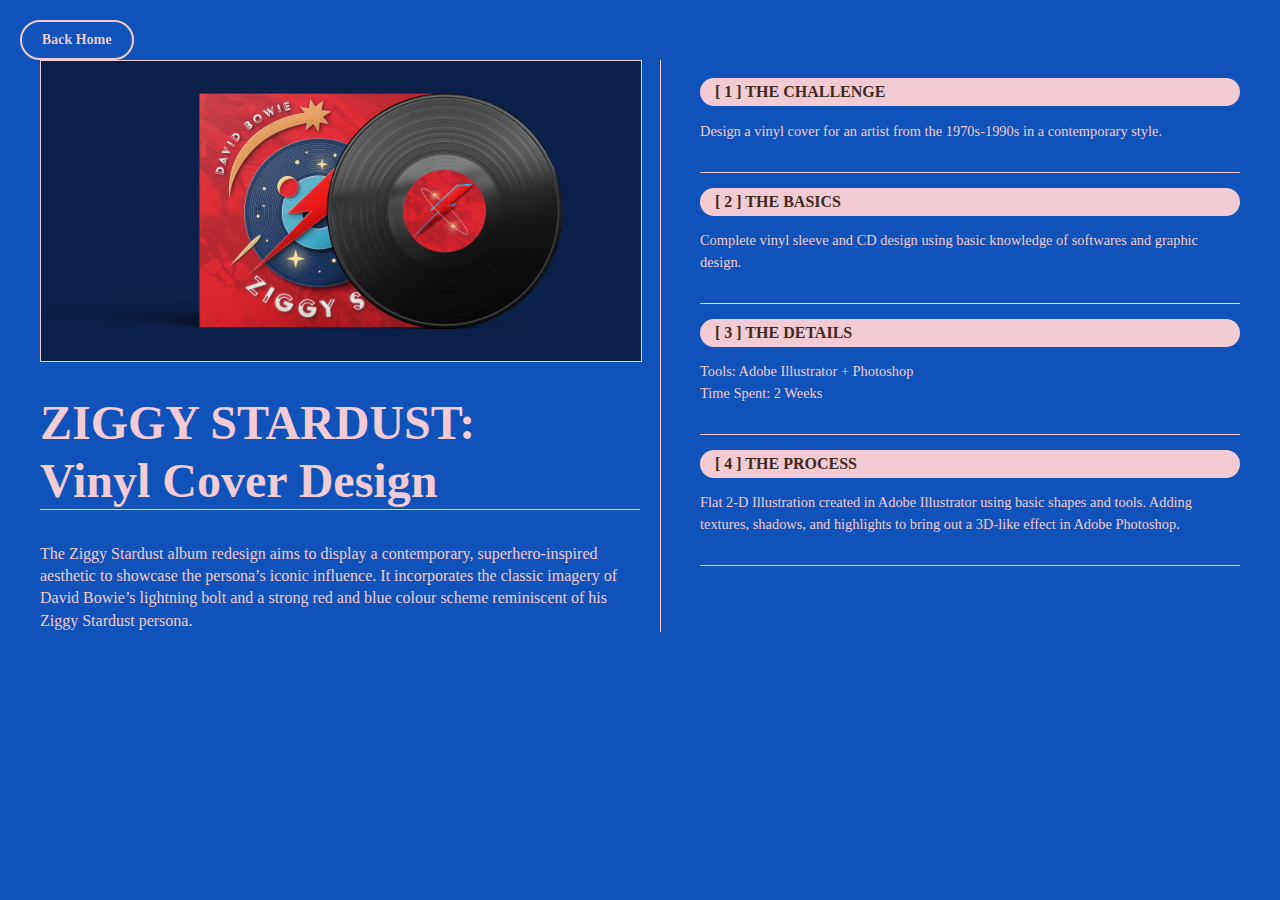
<file: project1.html>
<!DOCTYPE html>
<html lang="en">
<head>
    <meta charset="UTF-8">
    <meta name="viewport" content="width=device-width, initial-scale=1.0">
    <title>Case Study</title>
    <style>
        body {
            margin: 0;
            padding: 0;
            font-family: 'Geist Mono', serif;
            color: #F3CBD4;
            background-color: #0F52BA;
        }

        a {
            text-decoration: none;
            color: inherit;
        }

        .back-home-button {
            position: fixed;
            top: 20px;
            left: 20px;
            padding: 10px 20px;
            font-size: 14px;
            font-weight: bold;
            color: #F3CBD4;
            border: 2px solid #F3CBD4;
            border-radius: 25px;
            cursor: pointer;
            transition: background-color 0.3s;
        }

        .back-home-button:hover {
            background-color: #F3CBD4;
            color: #402920;
        }

        .case-study-container {
            display: flex;
            justify-content: space-between;
            align-items: flex-start;
            padding: 40px;
            max-width: 1200px;
            margin: 0 auto;
            flex-wrap: wrap;
        }

        .left-section {
            width: 50%;
            margin-top: 20px;
            padding-right: 20px;
            border-right: 1px solid #F3CBD4;
        }

        .image-container {
    width: 100%;
    height: 300px;
    overflow: hidden;
    position: relative;
    border: 1px solid #F3CBD4;
    display: flex; /* This will allow us to center the image */
    justify-content: center; /* Centers horizontally */
    align-items: center; /* Centers vertically */
}

.top-image {
    width: 100%;
    height: 100%;
    object-fit: cover; /* Ensures the image covers the container while maintaining its aspect ratio */
    object-position: center; /* Ensures the image is centered within the container */
}


        /* Title Section */
        .title-section {
            margin-top: 20px;
        }

        .title-section h1 {
            font-size: 3rem;
            line-height: 1.2;
            font-weight: 600;
            text-align: left;
            border-bottom: 1px solid #F3CBD4;
        }

        .description {
            font-size: 1rem;
            line-height: 1.4;
            margin-top: 5px;
            color: #F3CBD4;
        }

        /* Right Section (Content) */
        .right-section {
            width: 45%;
            margin-top: 25px;
            padding-left: 20px;
        }

        /* Content Section */
        .content-item {
            border-bottom: 1px solid #F3CBD4;
            padding-bottom: 15px;
            margin-bottom: 15px;
        }

        .content-item h2 {
            font-size: 1rem;
            font-weight: 700;
            background-color: #F3CBD4;
            color: #402920;
            padding: 5px 15px;
            border-radius: 20px;
        }

        .content-item p {
            font-size: 0.9rem;
            font-weight: 400;
            line-height: 1.5;
        }

        /* Lightbox styles */
        .lightbox {
            display: none;
            position: fixed;
            top: 0;
            left: 0;
            width: 100%;
            height: 100%;
            background: rgba(0, 0, 0, 0.8);
            z-index: 1000;
            justify-content: center;
            align-items: center;
        }

        .lightbox img {
            max-width: 90%;
            max-height: 80%;
            margin: 0 auto;
        }

        .lightbox .nav-btn {
            position: absolute;
            top: 50%;
            transform: translateY(-50%);
            color: #F3CBD4;
            font-size: 30px;
            cursor: pointer;
            z-index: 2;
        }

        .lightbox .prev-btn {
            left: 20px;
        }

        .lightbox .next-btn {
            right: 20px;
        }

    </style>
</head>
<body>
    <!-- Back Home Button -->
    <a href="index.html" class="back-home-button">Back Home</a>

    <!-- Case Study Layout -->
    <div class="case-study-container">
        <!-- Left Section: Image and Title -->
        <div class="left-section">
            <div class="image-container" id="imageContainer">
                <img src="vinyl mockup 1.png" alt="Image above title" class="top-image" id="mainImage">
            </div>
            <div class="title-section">
                <h1>ZIGGY STARDUST:<br>Vinyl Cover Design</h1>
                <span class="description">The Ziggy Stardust album redesign aims to display a contemporary, 
                    superhero-inspired aesthetic to showcase the persona’s iconic influence. It incorporates 
                    the classic imagery of David Bowie’s lightning bolt and a strong red and blue colour scheme 
                    reminiscent of his Ziggy Stardust persona.</span>
            </div>            
        </div>

        <!-- Right Section: Content Section -->
        <div class="right-section">
            <div class="content-item">
                <h2>[ 1 ] THE CHALLENGE</h2>
                <p>Design a vinyl cover for an artist from the 1970s-1990s in a contemporary style.</p>
            </div>
            <div class="content-item">
                <h2>[ 2 ] THE BASICS</h2>
                <p>Complete vinyl sleeve and CD design using basic knowledge of softwares and graphic design.</p>
            </div>
            <div class="content-item">
                <h2>[ 3 ] THE DETAILS</h2>
                <p>Tools: Adobe Illustrator + Photoshop
                <br> Time Spent: 2 Weeks</p>
            </div>
            <div class="content-item">
                <h2>[ 4 ] THE PROCESS</h2>
                <p>Flat 2-D Illustration created in Adobe Illustrator using basic shapes and tools. 
                    Adding textures, shadows, and highlights to bring out a 3D-like effect in Adobe Photoshop.</p>
            </div>
        </div>
    </div>

    <!-- Lightbox Modal -->
    <div id="lightbox" class="lightbox">
        <span class="nav-btn prev-btn" onclick="changeImage(-1)">&#10094;</span>
        <img src="vinyl mockup 1.png" alt="Expanded image" id="lightboxImage">
        <span class="nav-btn next-btn" onclick="changeImage(1)">&#10095;</span>
    </div>

    <script>
        // Lightbox functionality
        const lightbox = document.getElementById('lightbox');
        const mainImage = document.getElementById('mainImage');
        const lightboxImage = document.getElementById('lightboxImage');
        const images = ['vinyl mockup 1.png', 'vinyl mockup 3.png', 'vinyl mockup 2.png']; // Array of image sources
        let currentImageIndex = 0;

        // Open the lightbox
        mainImage.addEventListener('click', () => {
            lightbox.style.display = 'flex';
            lightboxImage.src = images[currentImageIndex];
        });

        // Close the lightbox when clicked outside the image
        lightbox.addEventListener('click', (event) => {
            if (event.target === lightbox) {
                lightbox.style.display = 'none';
            }
        });

        // Navigate through the images
        function changeImage(direction) {
            currentImageIndex += direction;
            if (currentImageIndex < 0) currentImageIndex = images.length - 1;
            if (currentImageIndex >= images.length) currentImageIndex = 0;
            lightboxImage.src = images[currentImageIndex];
        }
    </script>
</body>
</html>
</file>
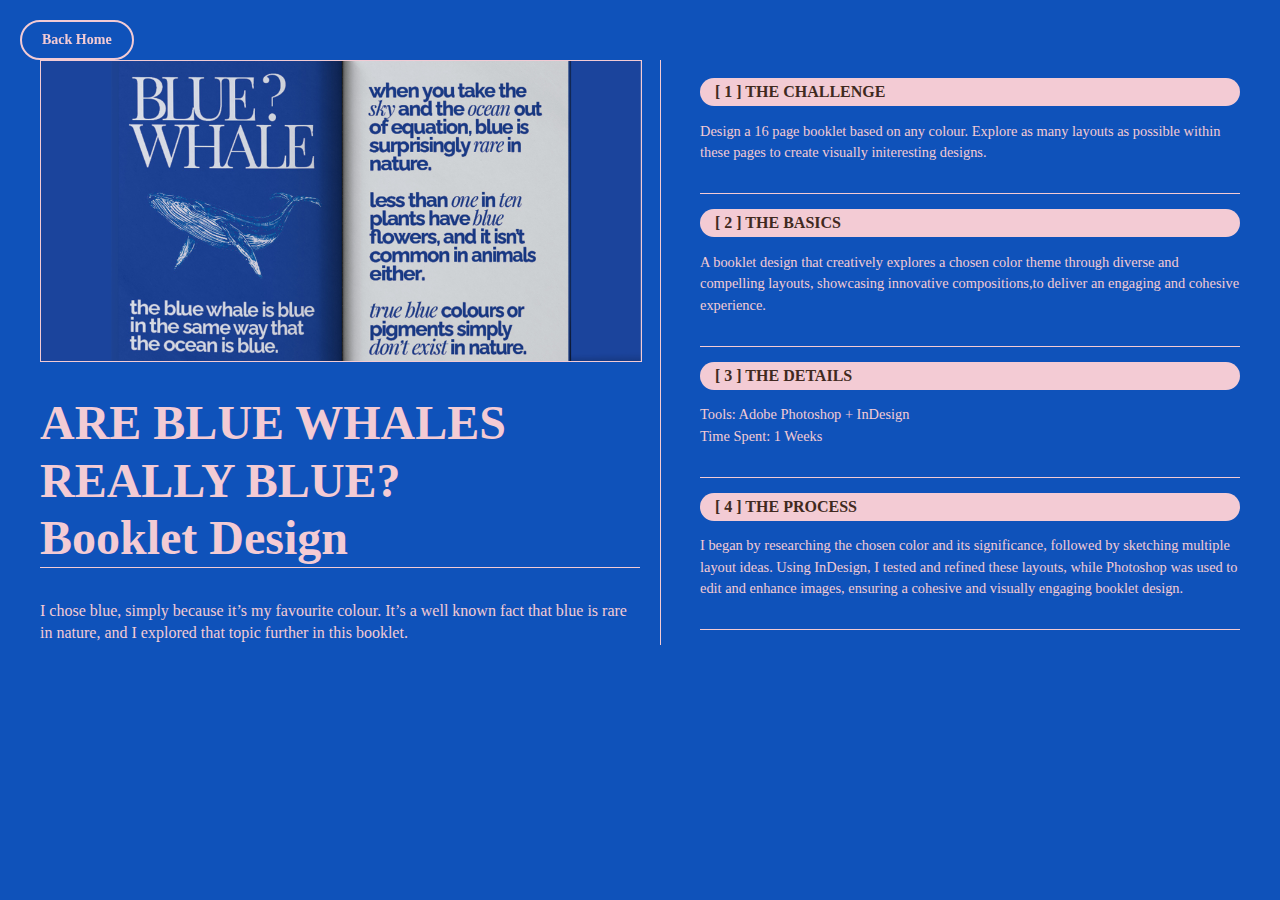
<file: project3.html>
<!DOCTYPE html>
<html lang="en">
<head>
    <meta charset="UTF-8">
    <meta name="viewport" content="width=device-width, initial-scale=1.0">
    <title>Case Study</title>
    <style>
        body {
            margin: 0;
            padding: 0;
            font-family: 'Geist Mono', serif;
            color: #F3CBD4;
            background-color: #0F52BA;
        }

        a {
            text-decoration: none;
            color: inherit;
        }

        .back-home-button {
            position: fixed;
            top: 20px;
            left: 20px;
            padding: 10px 20px;
            font-size: 14px;
            font-weight: bold;
            color: #F3CBD4;
            border: 2px solid #F3CBD4;
            border-radius: 25px;
            cursor: pointer;
            transition: background-color 0.3s;
        }

        .back-home-button:hover {
            background-color: #F3CBD4;
            color: #402920;
        }

        .case-study-container {
            display: flex;
            justify-content: space-between;
            align-items: flex-start;
            padding: 40px;
            max-width: 1200px;
            margin: 0 auto;
            flex-wrap: wrap;
        }

        .left-section {
            width: 50%;
            margin-top: 20px;
            padding-right: 20px;
            border-right: 1px solid #F3CBD4;
        }

        .image-container {
    width: 100%;
    height: 300px;
    overflow: hidden;
    position: relative;
    border: 1px solid #F3CBD4;
    display: flex; /* This will allow us to center the image */
    justify-content: center; /* Centers horizontally */
    align-items: center; /* Centers vertically */
}

.top-image {
    width: 100%;
    height: 100%;
    object-fit: cover; /* Ensures the image covers the container while maintaining its aspect ratio */
    object-position: center; /* Ensures the image is centered within the container */
}

        /* Title Section */
        .title-section {
            margin-top: 20px;
        }

        .title-section h1 {
            font-size: 3rem;
            line-height: 1.2;
            font-weight: 600;
            text-align: left;
            border-bottom: 1px solid #F3CBD4;
        }

        .description {
            font-size: 1rem;
            line-height: 1.4;
            margin-top: 5px;
            color: #F3CBD4;
        }

        /* Right Section (Content) */
        .right-section {
            width: 45%;
            margin-top: 25px;
            padding-left: 20px;
        }

        /* Content Section */
        .content-item {
            border-bottom: 1px solid #F3CBD4;
            padding-bottom: 15px;
            margin-bottom: 15px;
        }

        .content-item h2 {
            font-size: 1rem;
            font-weight: 700;
            background-color: #F3CBD4;
            color: #402920;
            padding: 5px 15px;
            border-radius: 20px;
        }

        .content-item p {
            font-size: 0.9rem;
            font-weight: 400;
            line-height: 1.5;
        }

        /* Lightbox styles */
        .lightbox {
            display: none;
            position: fixed;
            top: 0;
            left: 0;
            width: 100%;
            height: 100%;
            background: rgba(0, 0, 0, 0.8);
            z-index: 1000;
            justify-content: center;
            align-items: center;
        }

        .lightbox img {
            max-width: 90%;
            max-height: 80%;
            margin: 0 auto;
        }

        .lightbox .nav-btn {
            position: absolute;
            top: 50%;
            transform: translateY(-50%);
            color: #F3CBD4;
            font-size: 30px;
            cursor: pointer;
            z-index: 2;
        }

        .lightbox .prev-btn {
            left: 20px;
        }

        .lightbox .next-btn {
            right: 20px;
        }

    </style>
</head>
<body>
    <!-- Back Home Button -->
    <a href="index.html" class="back-home-button">Back Home</a>

    <!-- Case Study Layout -->
    <div class="case-study-container">
        <!-- Left Section: Image and Title -->
        <div class="left-section">
            <div class="image-container" id="imageContainer">
                <img src="book-mockup-4.jpg" alt="Image above title" class="top-image" id="mainImage">
            </div>
            <div class="title-section">
                <h1>ARE BLUE WHALES REALLY BLUE?<br>Booklet Design</h1>
                <span class="description">I chose blue, simply because it’s my favourite colour. 
                    It’s a well known fact that blue is rare in nature, and I explored that topic further in this booklet. </span>
            </div>            
        </div>

        <!-- Right Section: Content Section -->
        <div class="right-section">
            <div class="content-item">
                <h2>[ 1 ] THE CHALLENGE</h2>
                <p>Design a 16 page booklet based on any colour. Explore as many layouts as possible within these
                    pages to create visually initeresting designs.
                </p>
            </div>
            <div class="content-item">
                <h2>[ 2 ] THE BASICS</h2>
                <p>A booklet design that creatively explores a chosen color theme through diverse and compelling layouts, 
                    showcasing innovative compositions,to deliver an engaging and cohesive experience.
                </p>
            </div>
            <div class="content-item">
                <h2>[ 3 ] THE DETAILS</h2>
                <p>Tools: Adobe Photoshop + InDesign <br> Time Spent: 1 Weeks</p>
            </div>
            <div class="content-item">
                <h2>[ 4 ] THE PROCESS</h2>
                <p>I began by researching the chosen color and its significance, followed by 
                    sketching multiple layout ideas. Using InDesign, I tested and refined these layouts, 
                    while Photoshop was used to edit and enhance images, ensuring a cohesive and visually 
                    engaging booklet design.                
                </p>
            </div>
        </div>
    </div>

    <!-- Lightbox Modal -->
    <div id="lightbox" class="lightbox">
        <span class="nav-btn prev-btn" onclick="changeImage(-1)">&#10094;</span>
        <img src="book-mockup-4.jpg" alt="Expanded image" id="lightboxImage">
        <span class="nav-btn next-btn" onclick="changeImage(1)">&#10095;</span>
    </div>

    <script>
        // Lightbox functionality
        const lightbox = document.getElementById('lightbox');
        const mainImage = document.getElementById('mainImage');
        const lightboxImage = document.getElementById('lightboxImage');
        const images = ['book-mockup-4.jpg', 'book-mockup-cover.jpg', 'book-mockup-5.jpg', 'blue booklet behance layout-03.jpg']; // Array of image sources
        let currentImageIndex = 0;

        // Open the lightbox
        mainImage.addEventListener('click', () => {
            lightbox.style.display = 'flex';
            lightboxImage.src = images[currentImageIndex];
        });

        // Close the lightbox when clicked outside the image
        lightbox.addEventListener('click', (event) => {
            if (event.target === lightbox) {
                lightbox.style.display = 'none';
            }
        });

        // Navigate through the images
        function changeImage(direction) {
            currentImageIndex += direction;
            if (currentImageIndex < 0) currentImageIndex = images.length - 1;
            if (currentImageIndex >= images.length) currentImageIndex = 0;
            lightboxImage.src = images[currentImageIndex];
        }
    </script>
</body>
</html>
</file>
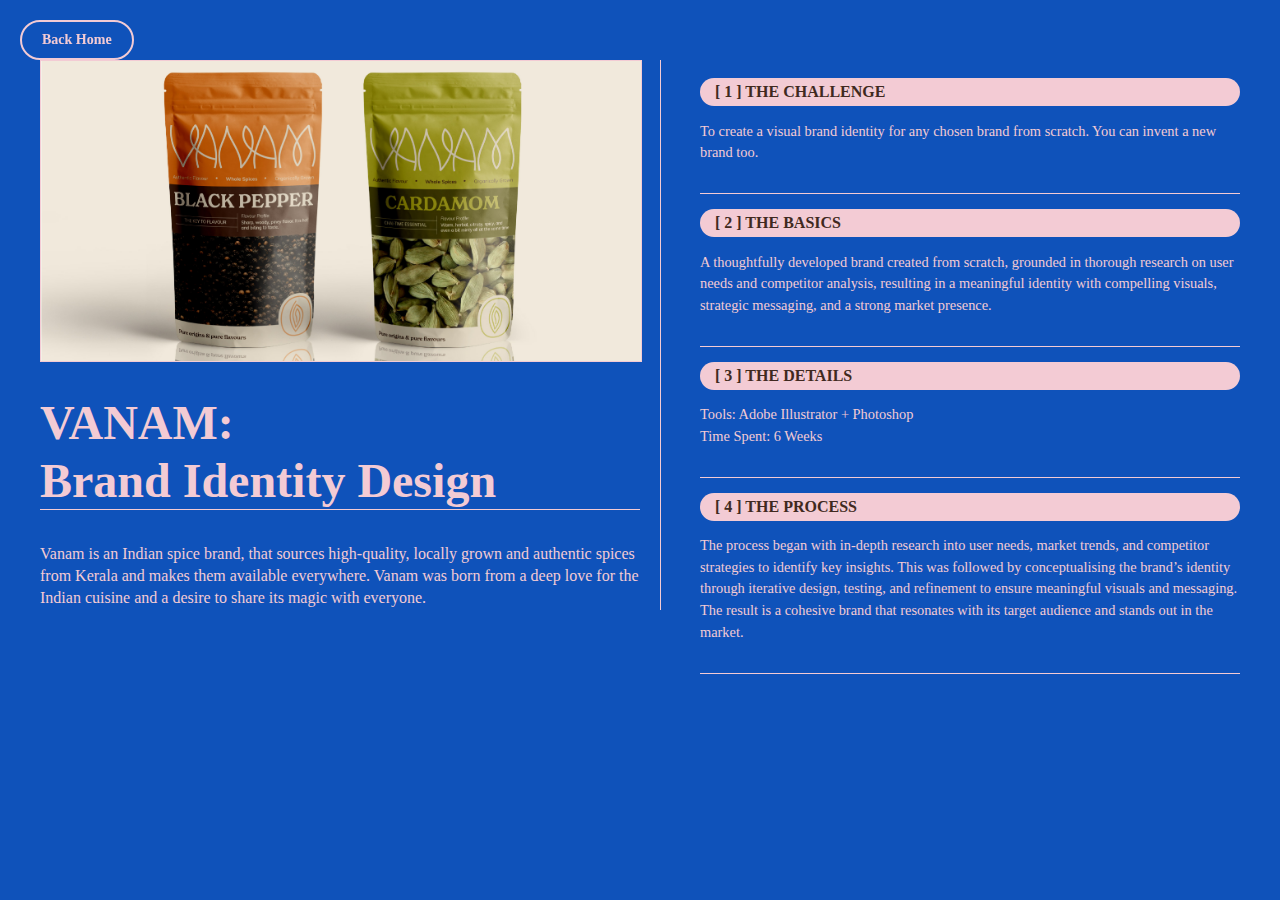
<file: project4.html>
<!DOCTYPE html>
<html lang="en">
<head>
    <meta charset="UTF-8">
    <meta name="viewport" content="width=device-width, initial-scale=1.0">
    <title>Case Study</title>
    <style>
        body {
            margin: 0;
            padding: 0;
            font-family: 'Geist Mono', serif;
            color: #F3CBD4;
            background-color: #0F52BA;
        }

        a {
            text-decoration: none;
            color: inherit;
        }

        .back-home-button {
            position: fixed;
            top: 20px;
            left: 20px;
            padding: 10px 20px;
            font-size: 14px;
            font-weight: bold;
            color: #F3CBD4;
            border: 2px solid #F3CBD4;
            border-radius: 25px;
            cursor: pointer;
            transition: background-color 0.3s;
        }

        .back-home-button:hover {
            background-color: #F3CBD4;
            color: #402920;
        }

        .case-study-container {
            display: flex;
            justify-content: space-between;
            align-items: flex-start;
            padding: 40px;
            max-width: 1200px;
            margin: 0 auto;
            flex-wrap: wrap;
        }

        .left-section {
            width: 50%;
            margin-top: 20px;
            padding-right: 20px;
            border-right: 1px solid #F3CBD4;
        }

        .image-container {
    width: 100%;
    height: 300px;
    overflow: hidden;
    position: relative;
    border: 1px solid #F3CBD4;
    display: flex; /* This will allow us to center the image */
    justify-content: center; /* Centers horizontally */
    align-items: center; /* Centers vertically */
}

.top-image {
    width: 100%;
    height: 100%;
    object-fit: cover; /* Ensures the image covers the container while maintaining its aspect ratio */
    object-position: center; /* Ensures the image is centered within the container */
}

        /* Title Section */
        .title-section {
            margin-top: 20px;
        }

        .title-section h1 {
            font-size: 3rem;
            line-height: 1.2;
            font-weight: 600;
            text-align: left;
            border-bottom: 1px solid #F3CBD4;
        }

        .description {
            font-size: 1rem;
            line-height: 1.4;
            margin-top: 5px;
            color: #F3CBD4;
        }

        /* Right Section (Content) */
        .right-section {
            width: 45%;
            margin-top: 25px;
            padding-left: 20px;
        }

        /* Content Section */
        .content-item {
            border-bottom: 1px solid #F3CBD4;
            padding-bottom: 15px;
            margin-bottom: 15px;
        }

        .content-item h2 {
            font-size: 1rem;
            font-weight: 700;
            background-color: #F3CBD4;
            color: #402920;
            padding: 5px 15px;
            border-radius: 20px;
        }

        .content-item p {
            font-size: 0.9rem;
            font-weight: 400;
            line-height: 1.5;
        }

        /* Lightbox styles */
        .lightbox {
            display: none;
            position: fixed;
            top: 0;
            left: 0;
            width: 100%;
            height: 100%;
            background: rgba(0, 0, 0, 0.8);
            z-index: 1000;
            justify-content: center;
            align-items: center;
        }

        .lightbox img {
            max-width: 90%;
            max-height: 80%;
            margin: 0 auto;
        }

        .lightbox .nav-btn {
            position: absolute;
            top: 50%;
            transform: translateY(-50%);
            color: #F3CBD4;
            font-size: 30px;
            cursor: pointer;
            z-index: 2;
        }

        .lightbox .prev-btn {
            left: 20px;
        }

        .lightbox .next-btn {
            right: 20px;
        }

    </style>
</head>
<body>
    <!-- Back Home Button -->
    <a href="index.html" class="back-home-button">Back Home</a>

    <!-- Case Study Layout -->
    <div class="case-study-container">
        <!-- Left Section: Image and Title -->
        <div class="left-section">
            <div class="image-container" id="imageContainer">
                <img src="Vanam-02.jpg" alt="Image above title" class="top-image" id="mainImage">
            </div>
            <div class="title-section">
                <h1>VANAM:<br>Brand Identity Design</h1>
                <span class="description">Vanam is an Indian spice brand, that sources high-quality, locally 
                    grown and authentic spices from Kerala and makes them available everywhere. Vanam was born 
                    from a deep love for the Indian cuisine and a desire to share its magic with everyone. 
                </span>
            </div>            
        </div>

        <!-- Right Section: Content Section -->
        <div class="right-section">
            <div class="content-item">
                <h2>[ 1 ] THE CHALLENGE</h2>
                <p>To create a visual brand identity for any chosen brand from scratch. You can invent a new brand too.
                </p>
            </div>
            <div class="content-item">
                <h2>[ 2 ] THE BASICS</h2>
                <p>A thoughtfully developed brand created from scratch, 
                    grounded in thorough research on user needs and competitor analysis, resulting in a 
                    meaningful identity with compelling visuals, strategic messaging, and a strong market presence.
                </p>
            </div>
            <div class="content-item">
                <h2>[ 3 ] THE DETAILS</h2>
                <p>Tools: Adobe Illustrator + Photoshop <br> Time Spent: 6 Weeks</p>
            </div>
            <div class="content-item">
                <h2>[ 4 ] THE PROCESS</h2>
                <p>The process began with in-depth research into user needs, market trends, and competitor 
                    strategies to identify key insights. This was followed by conceptualising the brand’s identity 
                    through iterative design, testing, and refinement to ensure meaningful visuals and messaging. 
                    The result is a cohesive brand that resonates with its target audience and stands out in the market.
                </p>
            </div>
        </div>
    </div>

    <!-- Lightbox Modal -->
    <div id="lightbox" class="lightbox">
        <span class="nav-btn prev-btn" onclick="changeImage(-1)">&#10094;</span>
        <img src="Vanam-02.jpg" alt="Expanded image" id="lightboxImage">
        <span class="nav-btn next-btn" onclick="changeImage(1)">&#10095;</span>
    </div>

    <script>
        // Lightbox functionality
        const lightbox = document.getElementById('lightbox');
        const mainImage = document.getElementById('mainImage');
        const lightboxImage = document.getElementById('lightboxImage');
        const images = ['Vanam-02.jpg', '4C Vanam insert mockup.jpg', '4C Vanam insert mockup.jpg', '3C vanam standee mockup.jpg']; // Array of image sources
        let currentImageIndex = 0;

        // Open the lightbox
        mainImage.addEventListener('click', () => {
            lightbox.style.display = 'flex';
            lightboxImage.src = images[currentImageIndex];
        });

        // Close the lightbox when clicked outside the image
        lightbox.addEventListener('click', (event) => {
            if (event.target === lightbox) {
                lightbox.style.display = 'none';
            }
        });

        // Navigate through the images
        function changeImage(direction) {
            currentImageIndex += direction;
            if (currentImageIndex < 0) currentImageIndex = images.length - 1;
            if (currentImageIndex >= images.length) currentImageIndex = 0;
            lightboxImage.src = images[currentImageIndex];
        }
    </script>
</body>
</html>
</file>
